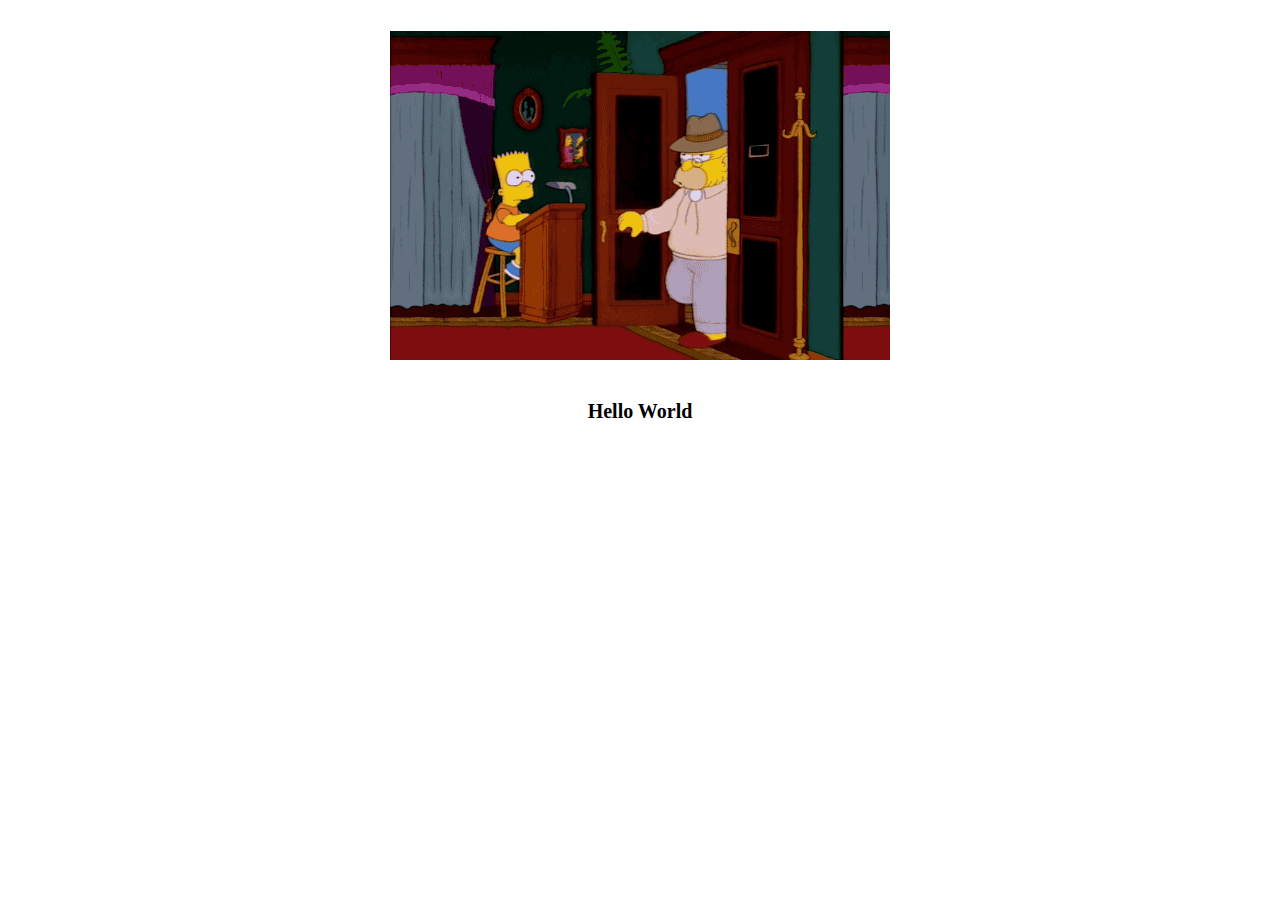
<file: index.html>
<!DOCTYPE HTML>
<html>
	<head>
		<title>Hello World</title>
		<style>
			#gif {
				height: 330px;
				width: 500px;
				margin: auto;
				background-image: url("giphy.gif");
				margin-top: 30px;
				background-repeat: none;
			}

			h1{
				text-align: center;
				margin-top: 40px;
				font-size: 20px

			}
		</style>
	</head>
	<body>
		<div id="gif"> </div>
		<h1> Hello World </h1>
	</body>
</html>
</file>
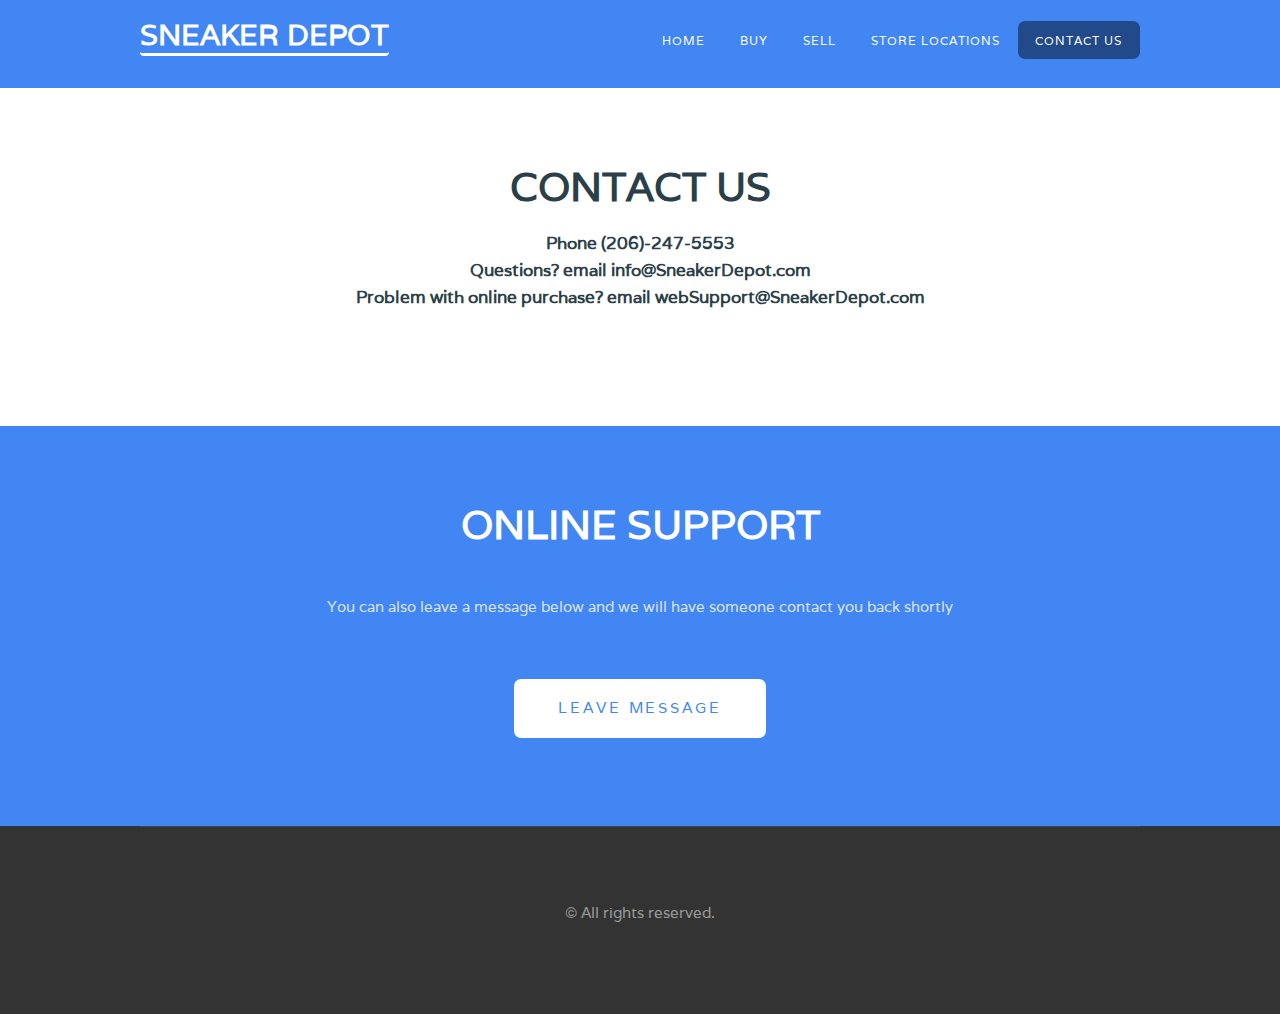
<file: ContactUs.html>
<!DOCTYPE html PUBLIC "-//W3C//DTD XHTML 1.0 Strict//EN" "http://www.w3.org/TR/xhtml1/DTD/xhtml1-strict.dtd">
<!--
Design by TEMPLATED
http://templated.co
Released for free under the Creative Commons Attribution License

Name       : BarbedFlower 
Description: A two-column, fixed-width design with dark color scheme.
Version    : 1.0
Released   : 20140322

-->
<html xmlns="http://www.w3.org/1999/xhtml">
<head>
<meta http-equiv="Content-Type" content="text/html; charset=utf-8" />
<title>Contact Us</title>
<meta name="keywords" content="" />
<meta name="description" content="" />
<link href="http://fonts.googleapis.com/css?family=Varela" rel="stylesheet" />
<link href="default.css" rel="stylesheet" type="text/css" media="all" />
<link href="fonts.css" rel="stylesheet" type="text/css" media="all" />

<!--[if IE 6]><link href="default_ie6.css" rel="stylesheet" type="text/css" /><![endif]-->

</head>
<body>
<div id="wrapper">
	<div id="header-wrapper">
	<div id="header" class="container">
		<div id="logo">
			<h1><a href="#">Sneaker Depot</a></h1>
		</div>
		<div id="menu">
			<ul>
				<li><a href="myFunSite.html" accesskey="1" title="">Home</a></li>
				<li><a href="#" accesskey="2" title="">buy</a></li>
				<li><a href="#" accesskey="3" title="">sell</a></li>
				<li><a href="Locations.html" accesskey="4" title="">store locations</a></li>
				<li class="active"><a href="#" accesskey="5" title="">Contact Us</a></li>
			</ul>
		</div>
	</div>
	</div>
		
	<div id="page" class="container">
    
<div class="title">
	  <h2>Contact Us</h2>
	  <div class="contact">
	  	<h3>Phone (206)-247-5553</h3>
	  	<h3>Questions? email info@SneakerDepot.com</h3>
	  	<h3>Problem with online purchase? email webSupport@SneakerDepot.com</h3>
	  	<h3></h3>
	  </div>
	  <span class="byline"></span> </div>
		
  </div>

  <div id="featured">
		<div class="container">
					<div class="title">
				<h2>Online support</h2>
				<span class="byline"></span> </div>
			<p>You can also leave a message below and we will have someone contact you back shortly</p>
		</div>
		<ul class="actions">
			<li><a href="#" class="button">Leave message</a></li>
		</ul>
	</div>
    
</div>
<div id="copyright" class="container">
	<p>&copy; All rights reserved.</p>
</div>
</body>
</html>
</file>
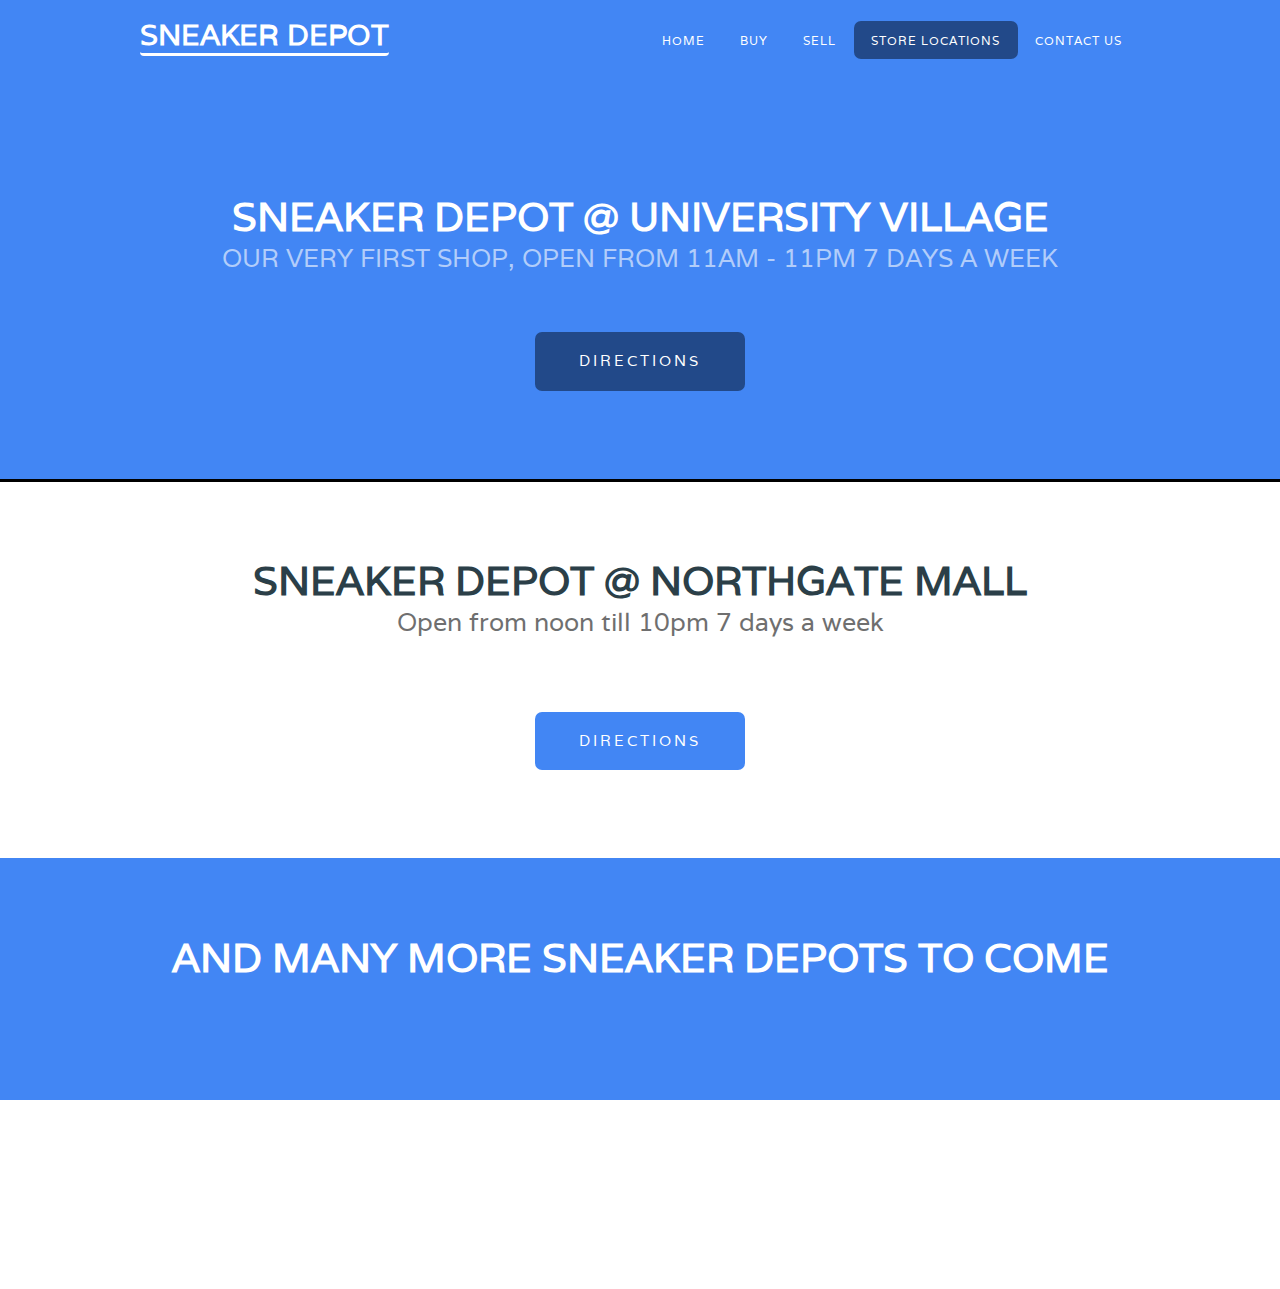
<file: Locations.html>
<!DOCTYPE html PUBLIC "-//W3C//DTD XHTML 1.0 Strict//EN" "http://www.w3.org/TR/xhtml1/DTD/xhtml1-strict.dtd">
<!--
Design by TEMPLATED
http://templated.co
Released for free under the Creative Commons Attribution License

Name       : BarbedFlower 
Description: A two-column, fixed-width design with dark color scheme.
Version    : 1.0
Released   : 20140322

-->
<html xmlns="http://www.w3.org/1999/xhtml">
<head>
<meta http-equiv="Content-Type" content="text/html; charset=utf-8" />
<title>Locations</title>
<meta name="keywords" content="" />
<meta name="description" content="" />
<link href="http://fonts.googleapis.com/css?family=Varela" rel="stylesheet" />
<link href="default.css" rel="stylesheet" type="text/css" media="all" />
<link href="fonts.css" rel="stylesheet" type="text/css" media="all" />

<!--[if IE 6]><link href="default_ie6.css" rel="stylesheet" type="text/css" /><![endif]-->

</head>
<body>
<div id="wrapper">
	<div id="header-wrapper">
	<div id="header" class="container">
		<div id="logo">
			<h1><a href="#">Sneaker Depot</a></h1>
		</div>
		<div id="menu">
			<ul>
				<li><a href="myFunSite.html" accesskey="1" title="">Home</a></li>
				<li><a href="#" accesskey="2" title="">buy</a></li>
				<li><a href="#" accesskey="3" title="">sell</a></li>
				<li class="active"><a href="#" accesskey="4" title="">store locations</a></li>
				<li><a href="ContactUs.html" accesskey="5" title="">Contact Us</a></li>
			</ul>
		</div>
	</div>
	</div>
	<div id="banner">
		<div class="container">
			<div class="title">
				<h2>Sneaker Depot @ University Village	</h2>
				<span class="byline">our very first shop, open from 11am - 11pm 7 days a week</span> </div>
			<ul class="actions">
				<li><a href="#" class="button">Directions</a></li>
			</ul>
		</div>
	</div>

    
	<div id="page" class="container">
    
<div class="title">
	  <h2>Sneaker Depot @ northgate mall</h2>
	  <span class="byline">Open from noon till 10pm 7 days a week</span> </div>
		<ul class="actions">
			<li><a href="#" class="button">Directions</a></li>
		</ul>
  </div>

  <div id="featured">
		<div class="container">
			<div class="title">
				<h2>And many more sneaker depots to come</h2>
		</div>
	</div>
    
    
    
</div>
<div id="copyright" class="container">
	<p>&copy; All rights reserved.</p>
</div>
</body>
</html>
</file>
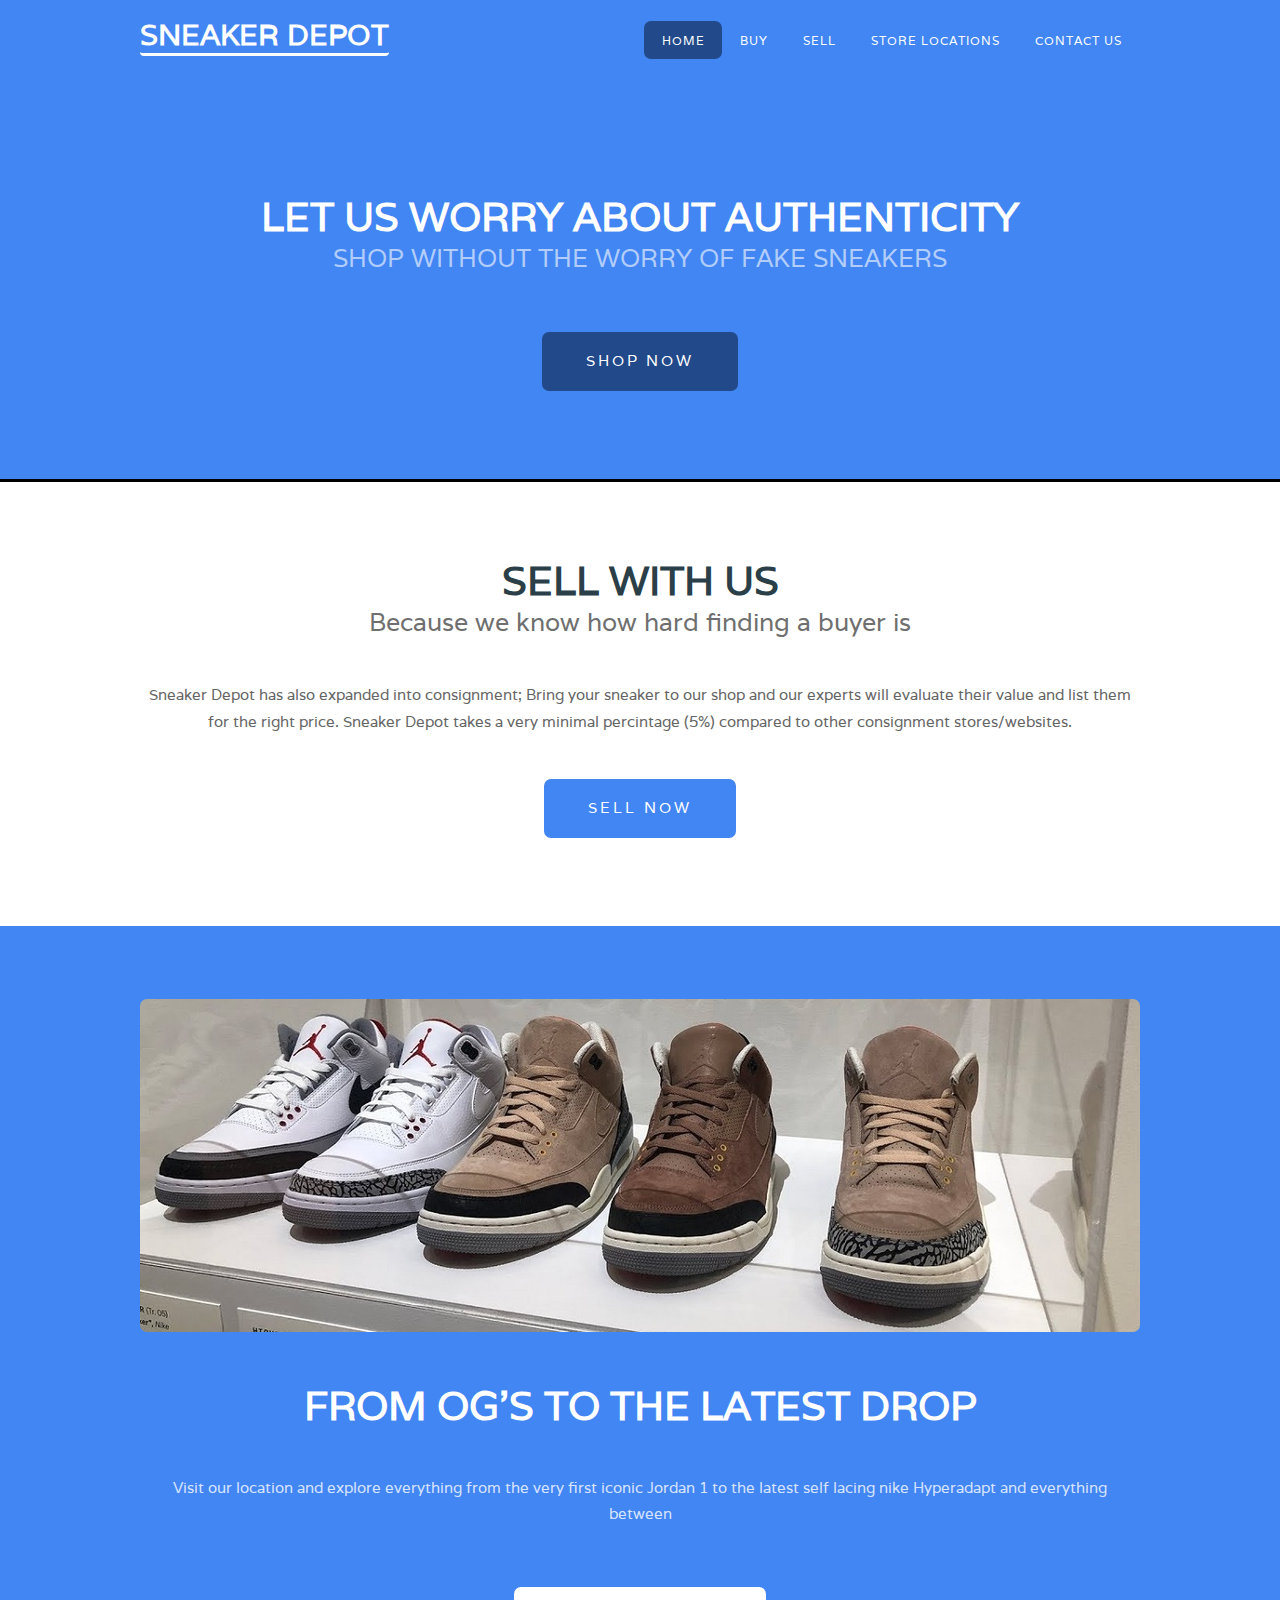
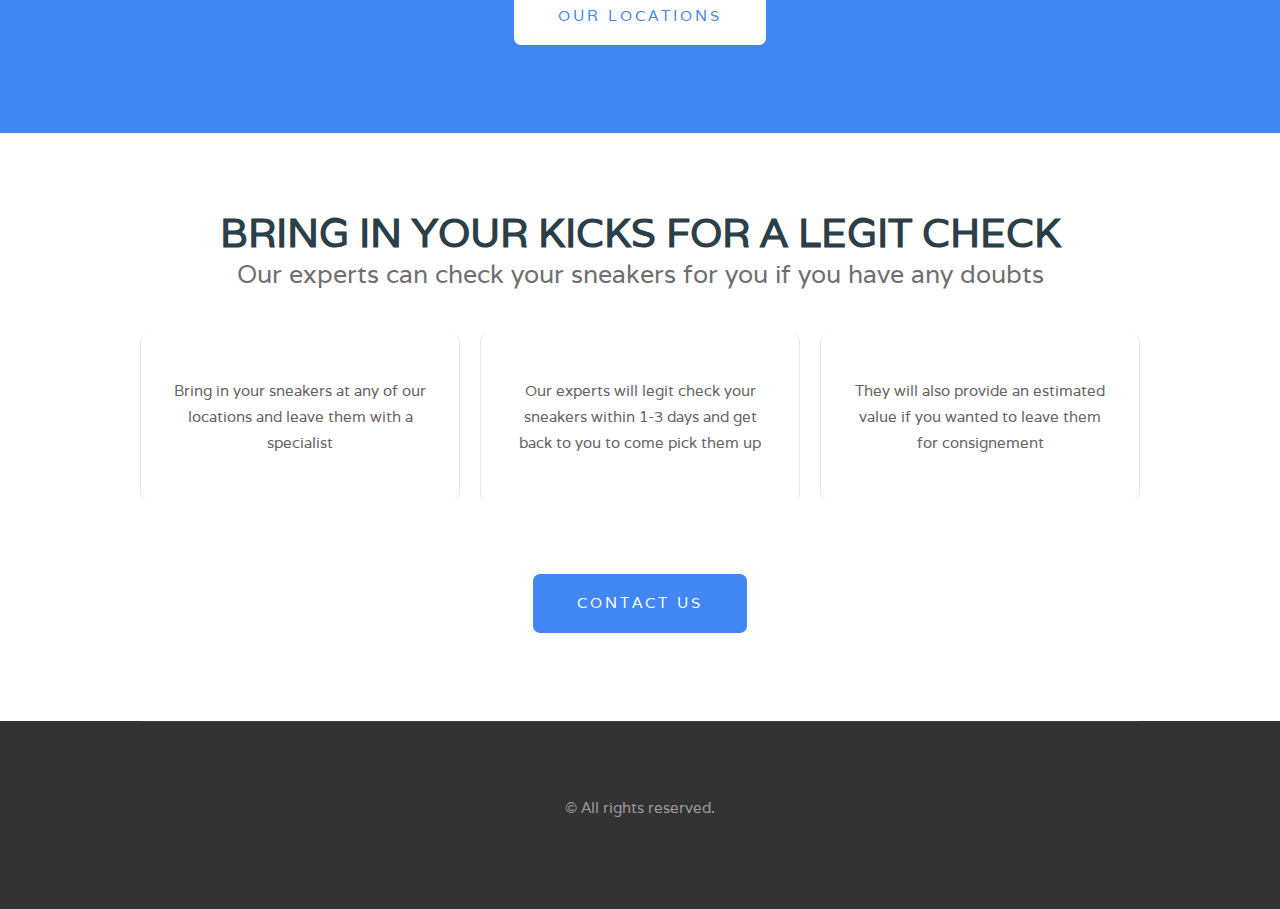
<file: myFunSite.html>
<!DOCTYPE html PUBLIC "-//W3C//DTD XHTML 1.0 Strict//EN" "http://www.w3.org/TR/xhtml1/DTD/xhtml1-strict.dtd">
<!--
Design by TEMPLATED
http://templated.co
Released for free under the Creative Commons Attribution License

Name       : BarbedFlower 
Description: A two-column, fixed-width design with dark color scheme.
Version    : 1.0
Released   : 20140322

-->
<html xmlns="http://www.w3.org/1999/xhtml">
<head>
<meta http-equiv="Content-Type" content="text/html; charset=utf-8" />
<title>Sneaker Depot</title>
<meta name="keywords" content="" />
<meta name="description" content="" />
<link href="http://fonts.googleapis.com/css?family=Varela" rel="stylesheet" />
<link href="default.css" rel="stylesheet" type="text/css" media="all" />
<link href="fonts.css" rel="stylesheet" type="text/css" media="all" />

<!--[if IE 6]><link href="default_ie6.css" rel="stylesheet" type="text/css" /><![endif]-->

</head>
<body>
<div id="wrapper">
	<div id="header-wrapper">
	<div id="header" class="container">
		<div id="logo">
			<h1><a href="#">Sneaker Depot</a></h1>
		</div>
		<div id="menu">
			<ul>
				<li class="active"><a href="#" accesskey="1" title="">Home</a></li>
				<li><a href="#" accesskey="2" title="">buy</a></li>
				<li><a href="#" accesskey="3" title="">sell</a></li>
				<li><a href="Locations.html" accesskey="4" title="">store locations</a></li>
				<li><a href="ContactUs.html" accesskey="5" title="">Contact Us</a></li>
			</ul>
		</div>
	</div>
	</div>
	<div id="banner">
		<div class="container">
			<div class="title">
				<h2>Let us worry about authenticity</h2>
				<span class="byline">Shop without the worry of fake sneakers</span> </div>
			<ul class="actions">
				<li><a href="#" class="button">shop now</a></li>
			</ul>
		</div>
	</div>

    
	<div id="page" class="container">
    
<div class="title">
	  <h2>sell with us</h2>
	  <span class="byline">Because we know how hard finding a buyer is</span> </div>
		<p> Sneaker Depot has also expanded into consignment; Bring your sneaker to our shop and our experts will evaluate their value and list them for the right price. Sneaker Depot takes a very minimal percintage (5%) compared to other consignment stores/websites.</p>
		<ul class="actions">
			<li><a href="#" class="button">Sell now</a></li>
		</ul>
  </div>

  <div id="featured">
		<div class="container">
        <img src="images/store.jpg" alt="" width="1000" height="333" />
			<div class="title">
				<h2>From OG's to the latest drop</h2>
				<span class="byline"></span> </div>
			<p>Visit our location and explore everything from the very first iconic Jordan 1 to the latest self lacing nike Hyperadapt and everything between</p>
		</div>
		<ul class="actions">
			<li><a href="#" class="button">Our locations</a></li>
		</ul>
	</div>
    
    
	<div id="extra" class="container">
		<div class="title">
			<h2>Bring in your kicks for a legit check</h2>
			<span class="byline">Our experts can check your sneakers for you if you have any doubts</span> </div>
		<div id="three-column">
			<div class="boxA">
				<div class="box">
					<p>Bring in your sneakers at any of our locations and leave them with a specialist</p>
				</div>
			</div>
			<div class="boxB">
				<div class="box">
					<p>Our experts will legit check your sneakers within 1-3 days and get back to you to come pick them up</p>
				</div>
			</div>
			<div class="boxC">
				<div class="box">
					<p> They will also provide an estimated value if you wanted to leave them for consignement</p>
				</div>
			</div>
		</div>
		<ul class="actions">
			<li><a href="ContactUs.html" class="button">Contact us</a></li>
		</ul>
	</div>
    
</div>
<div id="copyright" class="container">
	<p>&copy; All rights reserved.</p>
</div>
</body>
</html>
</file>
<file: default.css>
html, body
	{
		height: 100%;
	}
	
	body
	{
		margin: 0px;
		padding: 0px;
		background: #333333;
		font-family: 'Varela', sans-serif;
		font-size: 11pt;
		font-weight: 300;
		color: #656565;
	}
	
	.contact {
		margin-top: 20px;
	}

	.contact h3 {
		margin-top: 5px;
	}

	h1, h2, h3
	{
		margin: 0;
		padding: 0;
		font-weight: 700;
		color: #2B3F48;
	}
	
	p, ol, ul
	{
		margin-top: 0;
	}
	
	ol, ul
	{
		padding: 0;
		list-style: none;
	}
	
	ul.actions
	{
		text-align: center;
	}
		
		ul.actions li
		{
		}
	
	p
	{
		line-height: 180%;
	}
	
	strong
	{
	}
	
	a
	{
		color: #0000FF;
	}
	
	a:hover
	{
		text-decoration: none;
	}
	
	.container
	{
		overflow: hidden;
		margin: 0em auto;
		width: 1000px;
	}
	
/*********************************************************************************/
/* Image Style                                                                   */
/*********************************************************************************/

	.image
	{
		display: inline-block;
	}
	
	.image img
	{
		display: block;
		width: 100%;
	}
	
	.image-full
	{
		display: block;
		width: 100%;
		margin: 0 0 2em 0;
	}
	
	.image-left
	{
		float: left;
		margin: 0 2em 2em 0;
	}
	
	.image-centered
	{
		display: block;
		margin: 0 0 2em 0;
	}
	
	.image-centered img
	{
		margin: 0 auto;
		width: auto;
	}

/*********************************************************************************/
/* List Styles                                                                   */
/*********************************************************************************/

	ul.staff
	{
		margin-bottom: 3em;
	}

	ul.staff li
	{
		display: inline-block;
	}
	
	ul.staff li img
	{
		width: 80%;
		border-radius: 50%;
	}


/*********************************************************************************/
/* Social Icon Styles                                                            */
/*********************************************************************************/

	ul.contact
	{
		margin: 0;
		padding: 2em 0em 0em 0em;
		list-style: none;
	}
	
	ul.contact li
	{
		display: inline-block;
		padding: 0em 0.30em;
		font-size: 1em;
	}
	
	ul.contact li span
	{
		display: none;
		margin: 0;
		padding: 0;
	}
	
	ul.contact li a
	{
		color: #FFF;
	}
	
	ul.contact li a:before
	{
		display: inline-block;
		background: #3f3f3f;
		width: 40px;
		height: 40px;
		line-height: 40px;
		border-radius: 20px;
		text-align: center;
		color: #FFFFFF;
	}
	
	ul.contact li a.icon-twitter:before { background: #2DAAE4; }
	ul.contact li a.icon-facebook:before { background: #39599F; }
	ul.contact li a.icon-dribbble:before { background: #C4376B;	}
	ul.contact li a.icon-tumblr:before { background: #31516A; }
	ul.contact li a.icon-rss:before { background: #F2600B; }

/*********************************************************************************/
/* Button Style                                                                  */
/*********************************************************************************/

	.button
	{
		display: inline-block;
		padding: 0em 3em;
		background: #4286f4;
		border-radius: 7px;
		letter-spacing: 0.20em;
		line-height: 4em;
		text-decoration: none;
		text-transform: uppercase;
		font-weight: 400;
		font-size: 1em;
		color: #FFF;
	}
	
	.button:before
	{
		display: inline-block;
		background: #224989;
		margin-right: 1em;
		width: 40px;
		height: 40px;
		line-height: 40px;
		border-radius: 20px;
		text-align: center;
		color: #272925;
	}
	
/*********************************************************************************/
/* Heading Titles                                                                */
/*********************************************************************************/

	.title
	{
		margin-bottom: 3em;
	}
	
	.title h2
	{
		text-transform: uppercase;
		font-size: 2.7em;
	}
	
	.title .byline
	{
		font-size: 1.7em;
		color: #6F6F6F;
	}
		
/*********************************************************************************/
/* 4-column                                                                      */
/*********************************************************************************/

	.box1,
	.box2,
	.box3,
	.box4
	{
		width: 235px;
	}
	
	.box1,
	.box2,
	.box3,
	{
		float: left;
		margin-right: 20px;
	}
	
	.box4
	{
		float: right;
	}
	
/*********************************************************************************/
/* 3-column                                                                      */
/*********************************************************************************/

	.boxA,
	.boxB,
	.boxC
	{
		width: 320px;
	}

	.boxA,
	.boxB
	{
		float: left;
		margin-right: 20px;
	}
	
	.boxC
	{
		float: right;
	}

/*********************************************************************************/
/* 2-column                                                                      */
/*********************************************************************************/

	.tbox1,
	.tbox2
	{
		width: 575px;
	}
	
	.tbox1
	{
		float: left;
	}

	.tbox2
	{
		float: right;
	}
	
	#wrapper
	{
		background: #FFF;
	}

/*********************************************************************************/
/* Header                                                                        */
/*********************************************************************************/

	#header-wrapper
	{
		background: #4286f4;
	}

	#header
	{
		position: relative;
		padding: 3em 0em;
	}

/*********************************************************************************/
/* Logo                                                                          */
/*********************************************************************************/

	#logo
	{
		position: absolute;
		top: 1em;
		left: 0;
	}
	
	#logo h1
	{
		color: #FFF;
		border-bottom: solid;
		border-radius: 4px;
	}
	
	#logo a
	{
		text-decoration: none;
		text-transform: uppercase;
		color: #FFF;
	}

/*********************************************************************************/
/* Menu                                                                          */
/*********************************************************************************/

	#menu
	{
		position: absolute;
		top: 2em;
		right: 0;
	}
	
	#menu ul
	{
		display: inline-block;
	}
	
	#menu li
	{
		display: block;
		float: left;
		text-align: center;
	}
	
	#menu li a, #menu li span
	{
		padding: 1em 1.5em;
		letter-spacing: 1px;
		text-decoration: none;
		text-transform: uppercase;
		font-size: 0.8em;
		color: #FFF;
	}
	
	#menu li:hover a, #menu li.active a, #menu li.active span
	{
		background: #224989;
		border-radius: 7px;
		color: #FFF;
	}
	
	#menu .current_page_item a
	{
		background: #4286f4;
		color: #FFF;
	}
	
	#menu .icon
	{
	}

/*********************************************************************************/
/* Banner                                                                        */
/*********************************************************************************/

	#banner
	{
		overflow: hidden;
		padding: 7em 0em 5em 0em;
		background: #4286f4;
		background-size: cover;
		text-align: center;
		color: rgba(255,255,255,.8);
		border-bottom: solid;
		border-color: black;
	}

	#banner .title
	{
		margin-bottom: 1em;
		text-transform: uppercase !important;
	}

	#banner .title h2
	{
		color: #FFF;
	}

	#banner .title .byline
	{
		color: rgba(255,255,255,.6);
	}
	
	#banner .button
	{
		margin-top: 3em;
		background: #224989 !important;
	}

/*********************************************************************************/
/* Page                                                                          */
/*********************************************************************************/

	#page
	{
		padding: 5em 0em;
		text-align: center;
	}
	
	#page .button
	{
		margin-top: 2em;
		display: inline-block;
		text-align: center;
	}

/*********************************************************************************/
/* Content                                                                       */
/*********************************************************************************/

	#content
	{
	}

/*********************************************************************************/
/* Sidebar                                                                       */
/*********************************************************************************/

	#sidebar
	{
	}

/*********************************************************************************/
/* Footer                                                                        */
/*********************************************************************************/

	#footer
	{
	}

/*********************************************************************************/
/* Copyright                                                                     */
/*********************************************************************************/

	#copyright
	{
		overflow: hidden;
		padding: 5em 0em;
		border-top: 1px solid rgba(255,255,255,0.08);
	}
	
	#copyright p
	{
		text-align: center;
		font-size: 1em;
		color: rgba(255,255,255,0.5);
	}
	
	#copyright a
	{
		text-decoration: none;
		color: rgba(255,255,255,0.8);
	}

/*********************************************************************************/
/* Featured                                                                      */
/*********************************************************************************/

	#featured
	{
		overflow: hidden;
		padding: 5em 0em;
		background: #4286f4;
		color: rgba(255,255,255,.8);
		text-align: center;
	}

	#featured a
	{
		color: rgba(255,255,255,1);
	}
	
	#featured .button
	{
		background: #FFF;
		margin-top: 3em;
		font-size: 1em;
		color: #4286f4;
	}

	#featured img
	{
		margin-bottom: 3em;
		border-radius: 7px;
	}

	#featured .title h2
	{
		color: #FFF;
	}

	#featured .title .byline
	{
		color: rgba(255,255,255,.6);
	}

/*********************************************************************************/
/* Featured                                                                      */
/*********************************************************************************/

.box
{
	padding: 3em 2em 2em 2em;
	border: 1px solid rgba(0,0,0,0.1);
	border-radius: 8px;
	border-bottom: none;
	border-top: none;
		text-align: center;
}


	#extra
	{
		overflow: hidden;
		padding: 5em 0em;
	}
	
	#extra .title
	{
		text-align: center;
	}
	
	#extra .button
	{
		margin-top: 5em;
	}
	
	#extra .fa
	{
		display: block;
		margin-bottom: 0.5em;
		text-align: center;
		font-size: 3em;
	}
</file>
<file: fonts.css>
@charset 'UTF-8';

@font-face{font-family:'FontAwesome';src:url('font/fontawesome-webfont.eot?v=4.0.1');src:url('font/fontawesome-webfont.eot?#iefix&v=4.0.1') format('embedded-opentype'),url('font/fontawesome-webfont.woff?v=4.0.1') format('woff'),url('font/fontawesome-webfont.ttf?v=4.0.1') format('truetype'),url('font/fontawesome-webfont.svg?v=4.0.1#fontawesomeregular') format('svg');font-weight:normal;font-style:normal}

/*********************************************************************************/
/* Icons                                                                         */
/* Powered by Font Awesome by Dave Gandy | http://fontawesome.io                 */
/* Licensed under the SIL OFL 1.1 (font), MIT (CSS)                              */
/*********************************************************************************/

	.fa
	{
		text-decoration: none;
	}

		.fa:before
		{
			display:inline-block;
			font-family: FontAwesome;
			font-size: 1.25em;
			text-decoration: none;
			font-style: normal;
			font-weight: normal;
			line-height: 1;
			-webkit-font-smoothing:antialiased;
			-moz-osx-font-smoothing:grayscale;
		}

		.fa-lg{font-size:1.3333333333333333em;line-height:.75em;vertical-align:-15%}
		.fa-2x{font-size:2em}
		.fa-3x{font-size:3em}
		.fa-4x{font-size:4em}
		.fa-5x{font-size:5em}
		.fa-fw{width:1.2857142857142858em;text-align:center}
		.fa-ul{padding-left:0;margin-left:2.142857142857143em;list-style-type:none}.fa-ul>li{position:relative}
		.fa-li{position:absolute;left:-2.142857142857143em;width:2.142857142857143em;top:.14285714285714285em;text-align:center}.fa-li.fa-lg{left:-1.8571428571428572em}
		.fa-border{padding:.2em .25em .15em;border:solid .08em #eee;border-radius:.1em}
		.pull-right{float:right}
		.pull-left{float:left}
		.fa.pull-left{margin-right:.3em}
		.fa.pull-right{margin-left:.3em}
		.fa-spin{-webkit-animation:spin 2s infinite linear;-moz-animation:spin 2s infinite linear;-o-animation:spin 2s infinite linear;animation:spin 2s infinite linear}
		@-moz-keyframes spin{0%{-moz-transform:rotate(0deg)} 100%{-moz-transform:rotate(359deg)}}@-webkit-keyframes spin{0%{-webkit-transform:rotate(0deg)} 100%{-webkit-transform:rotate(359deg)}}@-o-keyframes spin{0%{-o-transform:rotate(0deg)} 100%{-o-transform:rotate(359deg)}}@-ms-keyframes spin{0%{-ms-transform:rotate(0deg)} 100%{-ms-transform:rotate(359deg)}}@keyframes spin{0%{transform:rotate(0deg)} 100%{transform:rotate(359deg)}}.fa-rotate-90{filter:progid:DXImageTransform.Microsoft.BasicImage(rotation=1);-webkit-transform:rotate(90deg);-moz-transform:rotate(90deg);-ms-transform:rotate(90deg);-o-transform:rotate(90deg);transform:rotate(90deg)}
		.fa-rotate-180{filter:progid:DXImageTransform.Microsoft.BasicImage(rotation=2);-webkit-transform:rotate(180deg);-moz-transform:rotate(180deg);-ms-transform:rotate(180deg);-o-transform:rotate(180deg);transform:rotate(180deg)}
		.fa-rotate-270{filter:progid:DXImageTransform.Microsoft.BasicImage(rotation=3);-webkit-transform:rotate(270deg);-moz-transform:rotate(270deg);-ms-transform:rotate(270deg);-o-transform:rotate(270deg);transform:rotate(270deg)}
		.fa-flip-horizontal{filter:progid:DXImageTransform.Microsoft.BasicImage(rotation=0, mirror=1);-webkit-transform:scale(-1, 1);-moz-transform:scale(-1, 1);-ms-transform:scale(-1, 1);-o-transform:scale(-1, 1);transform:scale(-1, 1)}
		.fa-flip-vertical{filter:progid:DXImageTransform.Microsoft.BasicImage(rotation=2, mirror=1);-webkit-transform:scale(1, -1);-moz-transform:scale(1, -1);-ms-transform:scale(1, -1);-o-transform:scale(1, -1);transform:scale(1, -1)}
		.fa-stack{position:relative;display:inline-block;width:2em;height:2em;line-height:2em;vertical-align:middle}
		.fa-stack-1x,.fa-stack-2x{position:absolute;left:0;width:100%;text-align:center}
		.fa-stack-1x{line-height:inherit}
		.fa-stack-2x{font-size:2em}
		.fa-inverse{color:#fff}
		.fa-glass:before{content:"\f000"}
		.fa-music:before{content:"\f001"}
		.fa-search:before{content:"\f002"}
		.fa-envelope-o:before{content:"\f003"}
		.fa-heart:before{content:"\f004"}
		.fa-star:before{content:"\f005"}
		.fa-star-o:before{content:"\f006"}
		.fa-user:before{content:"\f007"}
		.fa-film:before{content:"\f008"}
		.fa-th-large:before{content:"\f009"}
		.fa-th:before{content:"\f00a"}
		.fa-th-list:before{content:"\f00b"}
		.fa-check:before{content:"\f00c"}
		.fa-times:before{content:"\f00d"}
		.fa-search-plus:before{content:"\f00e"}
		.fa-search-minus:before{content:"\f010"}
		.fa-power-off:before{content:"\f011"}
		.fa-signal:before{content:"\f012"}
		.fa-gear:before,.fa-cog:before{content:"\f013"}
		.fa-trash-o:before{content:"\f014"}
		.fa-home:before{content:"\f015"}
		.fa-file-o:before{content:"\f016"}
		.fa-clock-o:before{content:"\f017"}
		.fa-road:before{content:"\f018"}
		.fa-download:before{content:"\f019"}
		.fa-arrow-circle-o-down:before{content:"\f01a"}
		.fa-arrow-circle-o-up:before{content:"\f01b"}
		.fa-inbox:before{content:"\f01c"}
		.fa-play-circle-o:before{content:"\f01d"}
		.fa-rotate-right:before,.fa-repeat:before{content:"\f01e"}
		.fa-refresh:before{content:"\f021"}
		.fa-list-alt:before{content:"\f022"}
		.fa-lock:before{content:"\f023"}
		.fa-flag:before{content:"\f024"}
		.fa-headphones:before{content:"\f025"}
		.fa-volume-off:before{content:"\f026"}
		.fa-volume-down:before{content:"\f027"}
		.fa-volume-up:before{content:"\f028"}
		.fa-qrcode:before{content:"\f029"}
		.fa-barcode:before{content:"\f02a"}
		.fa-tag:before{content:"\f02b"}
		.fa-tags:before{content:"\f02c"}
		.fa-book:before{content:"\f02d"}
		.fa-bookmark:before{content:"\f02e"}
		.fa-print:before{content:"\f02f"}
		.fa-camera:before{content:"\f030"}
		.fa-font:before{content:"\f031"}
		.fa-bold:before{content:"\f032"}
		.fa-italic:before{content:"\f033"}
		.fa-text-height:before{content:"\f034"}
		.fa-text-width:before{content:"\f035"}
		.fa-align-left:before{content:"\f036"}
		.fa-align-center:before{content:"\f037"}
		.fa-align-right:before{content:"\f038"}
		.fa-align-justify:before{content:"\f039"}
		.fa-list:before{content:"\f03a"}
		.fa-dedent:before,.fa-outdent:before{content:"\f03b"}
		.fa-indent:before{content:"\f03c"}
		.fa-video-camera:before{content:"\f03d"}
		.fa-picture-o:before{content:"\f03e"}
		.fa-pencil:before{content:"\f040"}
		.fa-map-marker:before{content:"\f041"}
		.fa-adjust:before{content:"\f042"}
		.fa-tint:before{content:"\f043"}
		.fa-edit:before,.fa-pencil-square-o:before{content:"\f044"}
		.fa-share-square-o:before{content:"\f045"}
		.fa-check-square-o:before{content:"\f046"}
		.fa-move:before{content:"\f047"}
		.fa-step-backward:before{content:"\f048"}
		.fa-fast-backward:before{content:"\f049"}
		.fa-backward:before{content:"\f04a"}
		.fa-play:before{content:"\f04b"}
		.fa-pause:before{content:"\f04c"}
		.fa-stop:before{content:"\f04d"}
		.fa-forward:before{content:"\f04e"}
		.fa-fast-forward:before{content:"\f050"}
		.fa-step-forward:before{content:"\f051"}
		.fa-eject:before{content:"\f052"}
		.fa-chevron-left:before{content:"\f053"}
		.fa-chevron-right:before{content:"\f054"}
		.fa-plus-circle:before{content:"\f055"}
		.fa-minus-circle:before{content:"\f056"}
		.fa-times-circle:before{content:"\f057"}
		.fa-check-circle:before{content:"\f058"}
		.fa-question-circle:before{content:"\f059"}
		.fa-info-circle:before{content:"\f05a"}
		.fa-crosshairs:before{content:"\f05b"}
		.fa-times-circle-o:before{content:"\f05c"}
		.fa-check-circle-o:before{content:"\f05d"}
		.fa-ban:before{content:"\f05e"}
		.fa-arrow-left:before{content:"\f060"}
		.fa-arrow-right:before{content:"\f061"}
		.fa-arrow-up:before{content:"\f062"}
		.fa-arrow-down:before{content:"\f063"}
		.fa-mail-forward:before,.fa-share:before{content:"\f064"}
		.fa-resize-full:before{content:"\f065"}
		.fa-resize-small:before{content:"\f066"}
		.fa-plus:before{content:"\f067"}
		.fa-minus:before{content:"\f068"}
		.fa-asterisk:before{content:"\f069"}
		.fa-exclamation-circle:before{content:"\f06a"}
		.fa-gift:before{content:"\f06b"}
		.fa-leaf:before{content:"\f06c"}
		.fa-fire:before{content:"\f06d"}
		.fa-eye:before{content:"\f06e"}
		.fa-eye-slash:before{content:"\f070"}
		.fa-warning:before,.fa-exclamation-triangle:before{content:"\f071"}
		.fa-plane:before{content:"\f072"}
		.fa-calendar:before{content:"\f073"}
		.fa-random:before{content:"\f074"}
		.fa-comment:before{content:"\f075"}
		.fa-magnet:before{content:"\f076"}
		.fa-chevron-up:before{content:"\f077"}
		.fa-chevron-down:before{content:"\f078"}
		.fa-retweet:before{content:"\f079"}
		.fa-shopping-cart:before{content:"\f07a"}
		.fa-folder:before{content:"\f07b"}
		.fa-folder-open:before{content:"\f07c"}
		.fa-resize-vertical:before{content:"\f07d"}
		.fa-resize-horizontal:before{content:"\f07e"}
		.fa-bar-chart-o:before{content:"\f080"}
		.fa-twitter-square:before{content:"\f081"}
		.fa-facebook-square:before{content:"\f082"}
		.fa-camera-retro:before{content:"\f083"}
		.fa-key:before{content:"\f084"}
		.fa-gears:before,.fa-cogs:before{content:"\f085"}
		.fa-comments:before{content:"\f086"}
		.fa-thumbs-o-up:before{content:"\f087"}
		.fa-thumbs-o-down:before{content:"\f088"}
		.fa-star-half:before{content:"\f089"}
		.fa-heart-o:before{content:"\f08a"}
		.fa-sign-out:before{content:"\f08b"}
		.fa-linkedin-square:before{content:"\f08c"}
		.fa-thumb-tack:before{content:"\f08d"}
		.fa-external-link:before{content:"\f08e"}
		.fa-sign-in:before{content:"\f090"}
		.fa-trophy:before{content:"\f091"}
		.fa-github-square:before{content:"\f092"}
		.fa-upload:before{content:"\f093"}
		.fa-lemon-o:before{content:"\f094"}
		.fa-phone:before{content:"\f095"}
		.fa-square-o:before{content:"\f096"}
		.fa-bookmark-o:before{content:"\f097"}
		.fa-phone-square:before{content:"\f098"}
		.fa-twitter:before{content:"\f099"}
		.fa-facebook:before{content:"\f09a"}
		.fa-github:before{content:"\f09b"}
		.fa-unlock:before{content:"\f09c"}
		.fa-credit-card:before{content:"\f09d"}
		.fa-rss:before{content:"\f09e"}
		.fa-hdd-o:before{content:"\f0a0"}
		.fa-bullhorn:before{content:"\f0a1"}
		.fa-bell:before{content:"\f0f3"}
		.fa-certificate:before{content:"\f0a3"}
		.fa-hand-o-right:before{content:"\f0a4"}
		.fa-hand-o-left:before{content:"\f0a5"}
		.fa-hand-o-up:before{content:"\f0a6"}
		.fa-hand-o-down:before{content:"\f0a7"}
		.fa-arrow-circle-left:before{content:"\f0a8"}
		.fa-arrow-circle-right:before{content:"\f0a9"}
		.fa-arrow-circle-up:before{content:"\f0aa"}
		.fa-arrow-circle-down:before{content:"\f0ab"}
		.fa-globe:before{content:"\f0ac"}
		.fa-wrench:before{content:"\f0ad"}
		.fa-tasks:before{content:"\f0ae"}
		.fa-filter:before{content:"\f0b0"}
		.fa-briefcase:before{content:"\f0b1"}
		.fa-fullscreen:before{content:"\f0b2"}
		.fa-group:before{content:"\f0c0"}
		.fa-chain:before,.fa-link:before{content:"\f0c1"}
		.fa-cloud:before{content:"\f0c2"}
		.fa-flask:before{content:"\f0c3"}
		.fa-cut:before,.fa-scissors:before{content:"\f0c4"}
		.fa-copy:before,.fa-files-o:before{content:"\f0c5"}
		.fa-paperclip:before{content:"\f0c6"}
		.fa-save:before,.fa-floppy-o:before{content:"\f0c7"}
		.fa-square:before{content:"\f0c8"}
		.fa-reorder:before{content:"\f0c9"}
		.fa-list-ul:before{content:"\f0ca"}
		.fa-list-ol:before{content:"\f0cb"}
		.fa-strikethrough:before{content:"\f0cc"}
		.fa-underline:before{content:"\f0cd"}
		.fa-table:before{content:"\f0ce"}
		.fa-magic:before{content:"\f0d0"}
		.fa-truck:before{content:"\f0d1"}
		.fa-pinterest:before{content:"\f0d2"}
		.fa-pinterest-square:before{content:"\f0d3"}
		.fa-google-plus-square:before{content:"\f0d4"}
		.fa-google-plus:before{content:"\f0d5"}
		.fa-money:before{content:"\f0d6"}
		.fa-caret-down:before{content:"\f0d7"}
		.fa-caret-up:before{content:"\f0d8"}
		.fa-caret-left:before{content:"\f0d9"}
		.fa-caret-right:before{content:"\f0da"}
		.fa-columns:before{content:"\f0db"}
		.fa-unsorted:before,.fa-sort:before{content:"\f0dc"}
		.fa-sort-down:before,.fa-sort-asc:before{content:"\f0dd"}
		.fa-sort-up:before,.fa-sort-desc:before{content:"\f0de"}
		.fa-envelope:before{content:"\f0e0"}
		.fa-linkedin:before{content:"\f0e1"}
		.fa-rotate-left:before,.fa-undo:before{content:"\f0e2"}
		.fa-legal:before,.fa-gavel:before{content:"\f0e3"}
		.fa-dashboard:before,.fa-tachometer:before{content:"\f0e4"}
		.fa-comment-o:before{content:"\f0e5"}
		.fa-comments-o:before{content:"\f0e6"}
		.fa-flash:before,.fa-bolt:before{content:"\f0e7"}
		.fa-sitemap:before{content:"\f0e8"}
		.fa-umbrella:before{content:"\f0e9"}
		.fa-paste:before,.fa-clipboard:before{content:"\f0ea"}
		.fa-lightbulb-o:before{content:"\f0eb"}
		.fa-exchange:before{content:"\f0ec"}
		.fa-cloud-download:before{content:"\f0ed"}
		.fa-cloud-upload:before{content:"\f0ee"}
		.fa-user-md:before{content:"\f0f0"}
		.fa-stethoscope:before{content:"\f0f1"}
		.fa-suitcase:before{content:"\f0f2"}
		.fa-bell-o:before{content:"\f0a2"}
		.fa-coffee:before{content:"\f0f4"}
		.fa-cutlery:before{content:"\f0f5"}
		.fa-file-text-o:before{content:"\f0f6"}
		.fa-building:before{content:"\f0f7"}
		.fa-hospital:before{content:"\f0f8"}
		.fa-ambulance:before{content:"\f0f9"}
		.fa-medkit:before{content:"\f0fa"}
		.fa-fighter-jet:before{content:"\f0fb"}
		.fa-beer:before{content:"\f0fc"}
		.fa-h-square:before{content:"\f0fd"}
		.fa-plus-square:before{content:"\f0fe"}
		.fa-angle-double-left:before{content:"\f100"}
		.fa-angle-double-right:before{content:"\f101"}
		.fa-angle-double-up:before{content:"\f102"}
		.fa-angle-double-down:before{content:"\f103"}
		.fa-angle-left:before{content:"\f104"}
		.fa-angle-right:before{content:"\f105"}
		.fa-angle-up:before{content:"\f106"}
		.fa-angle-down:before{content:"\f107"}
		.fa-desktop:before{content:"\f108"}
		.fa-laptop:before{content:"\f109"}
		.fa-tablet:before{content:"\f10a"}
		.fa-mobile-phone:before,.fa-mobile:before{content:"\f10b"}
		.fa-circle-o:before{content:"\f10c"}
		.fa-quote-left:before{content:"\f10d"}
		.fa-quote-right:before{content:"\f10e"}
		.fa-spinner:before{content:"\f110"}
		.fa-circle:before{content:"\f111"}
		.fa-mail-reply:before,.fa-reply:before{content:"\f112"}
		.fa-github-alt:before{content:"\f113"}
		.fa-folder-o:before{content:"\f114"}
		.fa-folder-open-o:before{content:"\f115"}
		.fa-expand-o:before{content:"\f116"}
		.fa-collapse-o:before{content:"\f117"}
		.fa-smile-o:before{content:"\f118"}
		.fa-frown-o:before{content:"\f119"}
		.fa-meh-o:before{content:"\f11a"}
		.fa-gamepad:before{content:"\f11b"}
		.fa-keyboard-o:before{content:"\f11c"}
		.fa-flag-o:before{content:"\f11d"}
		.fa-flag-checkered:before{content:"\f11e"}
		.fa-terminal:before{content:"\f120"}
		.fa-code:before{content:"\f121"}
		.fa-reply-all:before{content:"\f122"}
		.fa-mail-reply-all:before{content:"\f122"}
		.fa-star-half-empty:before,.fa-star-half-full:before,.fa-star-half-o:before{content:"\f123"}
		.fa-location-arrow:before{content:"\f124"}
		.fa-crop:before{content:"\f125"}
		.fa-code-fork:before{content:"\f126"}
		.fa-unlink:before,.fa-chain-broken:before{content:"\f127"}
		.fa-question:before{content:"\f128"}
		.fa-info:before{content:"\f129"}
		.fa-exclamation:before{content:"\f12a"}
		.fa-superscript:before{content:"\f12b"}
		.fa-subscript:before{content:"\f12c"}
		.fa-eraser:before{content:"\f12d"}
		.fa-puzzle-piece:before{content:"\f12e"}
		.fa-microphone:before{content:"\f130"}
		.fa-microphone-slash:before{content:"\f131"}
		.fa-shield:before{content:"\f132"}
		.fa-calendar-o:before{content:"\f133"}
		.fa-fire-extinguisher:before{content:"\f134"}
		.fa-rocket:before{content:"\f135"}
		.fa-maxcdn:before{content:"\f136"}
		.fa-chevron-circle-left:before{content:"\f137"}
		.fa-chevron-circle-right:before{content:"\f138"}
		.fa-chevron-circle-up:before{content:"\f139"}
		.fa-chevron-circle-down:before{content:"\f13a"}
		.fa-html5:before{content:"\f13b"}
		.fa-css3:before{content:"\f13c"}
		.fa-anchor:before{content:"\f13d"}
		.fa-unlock-o:before{content:"\f13e"}
		.fa-bullseye:before{content:"\f140"}
		.fa-ellipsis-horizontal:before{content:"\f141"}
		.fa-ellipsis-vertical:before{content:"\f142"}
		.fa-rss-square:before{content:"\f143"}
		.fa-play-circle:before{content:"\f144"}
		.fa-ticket:before{content:"\f145"}
		.fa-minus-square:before{content:"\f146"}
		.fa-minus-square-o:before{content:"\f147"}
		.fa-level-up:before{content:"\f148"}
		.fa-level-down:before{content:"\f149"}
		.fa-check-square:before{content:"\f14a"}
		.fa-pencil-square:before{content:"\f14b"}
		.fa-external-link-square:before{content:"\f14c"}
		.fa-share-square:before{content:"\f14d"}
		.fa-compass:before{content:"\f14e"}
		.fa-toggle-down:before,.fa-caret-square-o-down:before{content:"\f150"}
		.fa-toggle-up:before,.fa-caret-square-o-up:before{content:"\f151"}
		.fa-toggle-right:before,.fa-caret-square-o-right:before{content:"\f152"}
		.fa-euro:before,.fa-eur:before{content:"\f153"}
		.fa-gbp:before{content:"\f154"}
		.fa-dollar:before,.fa-usd:before{content:"\f155"}
		.fa-rupee:before,.fa-inr:before{content:"\f156"}
		.fa-cny:before,.fa-rmb:before,.fa-yen:before,.fa-jpy:before{content:"\f157"}
		.fa-ruble:before,.fa-rouble:before,.fa-rub:before{content:"\f158"}
		.fa-won:before,.fa-krw:before{content:"\f159"}
		.fa-bitcoin:before,.fa-btc:before{content:"\f15a"}
		.fa-file:before{content:"\f15b"}
		.fa-file-text:before{content:"\f15c"}
		.fa-sort-alpha-asc:before{content:"\f15d"}
		.fa-sort-alpha-desc:before{content:"\f15e"}
		.fa-sort-amount-asc:before{content:"\f160"}
		.fa-sort-amount-desc:before{content:"\f161"}
		.fa-sort-numeric-asc:before{content:"\f162"}
		.fa-sort-numeric-desc:before{content:"\f163"}
		.fa-thumbs-up:before{content:"\f164"}
		.fa-thumbs-down:before{content:"\f165"}
		.fa-youtube-square:before{content:"\f166"}
		.fa-youtube:before{content:"\f167"}
		.fa-xing:before{content:"\f168"}
		.fa-xing-square:before{content:"\f169"}
		.fa-youtube-play:before{content:"\f16a"}
		.fa-dropbox:before{content:"\f16b"}
		.fa-stack-overflow:before{content:"\f16c"}
		.fa-instagram:before{content:"\f16d"}
		.fa-flickr:before{content:"\f16e"}
		.fa-adn:before{content:"\f170"}
		.fa-bitbucket:before{content:"\f171"}
		.fa-bitbucket-square:before{content:"\f172"}
		.fa-tumblr:before{content:"\f173"}
		.fa-tumblr-square:before{content:"\f174"}
		.fa-long-arrow-down:before{content:"\f175"}
		.fa-long-arrow-up:before{content:"\f176"}
		.fa-long-arrow-left:before{content:"\f177"}
		.fa-long-arrow-right:before{content:"\f178"}
		.fa-apple:before{content:"\f179"}
		.fa-windows:before{content:"\f17a"}
		.fa-android:before{content:"\f17b"}
		.fa-linux:before{content:"\f17c"}
		.fa-dribbble:before{content:"\f17d"}
		.fa-skype:before{content:"\f17e"}
		.fa-foursquare:before{content:"\f180"}
		.fa-trello:before{content:"\f181"}
		.fa-female:before{content:"\f182"}
		.fa-male:before{content:"\f183"}
		.fa-gittip:before{content:"\f184"}
		.fa-sun-o:before{content:"\f185"}
		.fa-moon-o:before{content:"\f186"}
		.fa-archive:before{content:"\f187"}
		.fa-bug:before{content:"\f188"}
		.fa-vk:before{content:"\f189"}
		.fa-weibo:before{content:"\f18a"}
		.fa-renren:before{content:"\f18b"}
		.fa-pagelines:before{content:"\f18c"}
		.fa-stack-exchange:before{content:"\f18d"}
		.fa-arrow-circle-o-right:before{content:"\f18e"}
		.fa-arrow-circle-o-left:before{content:"\f190"}
		.fa-toggle-left:before,.fa-caret-square-o-left:before{content:"\f191"}
		.fa-dot-circle-o:before{content:"\f192"}
		.fa-wheelchair:before{content:"\f193"}
		.fa-vimeo-square:before{content:"\f194"}
		.fa-turkish-lira:before,.fa-try:before{content:"\f195"}
</file>
